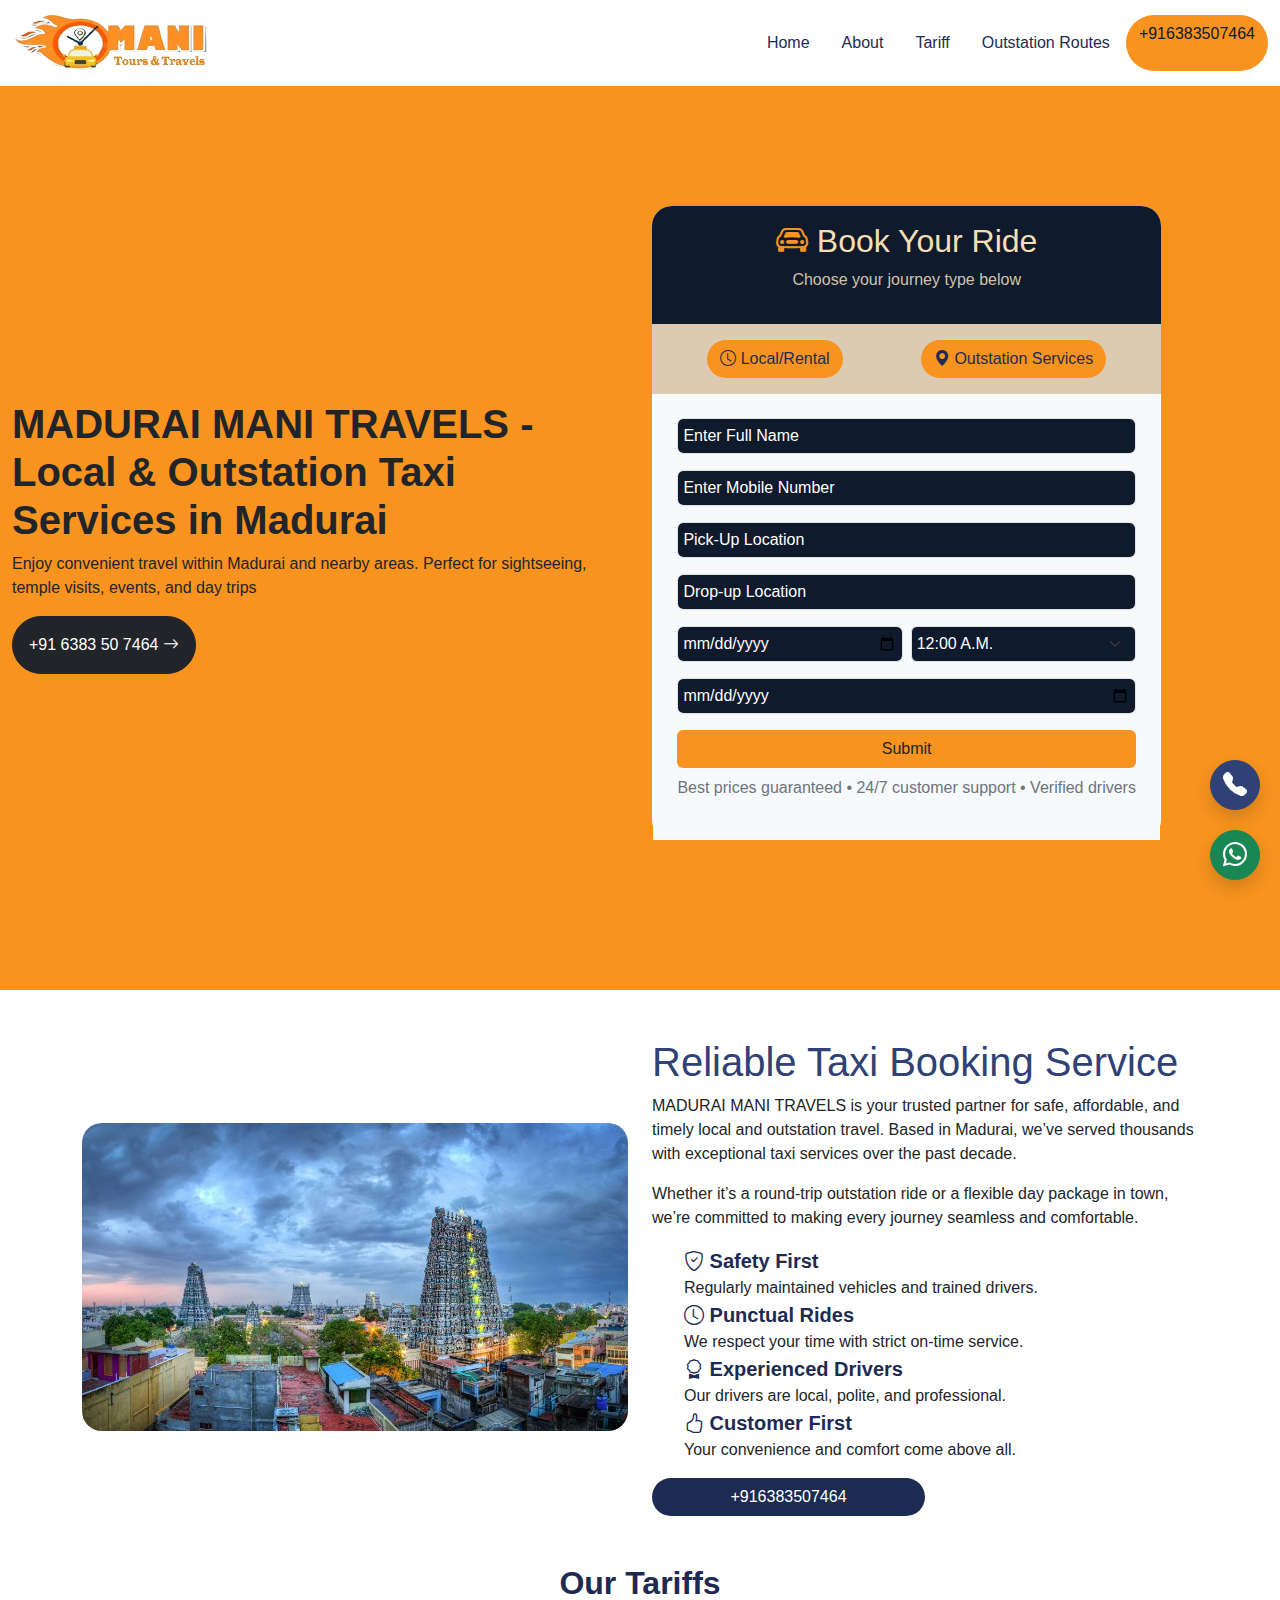
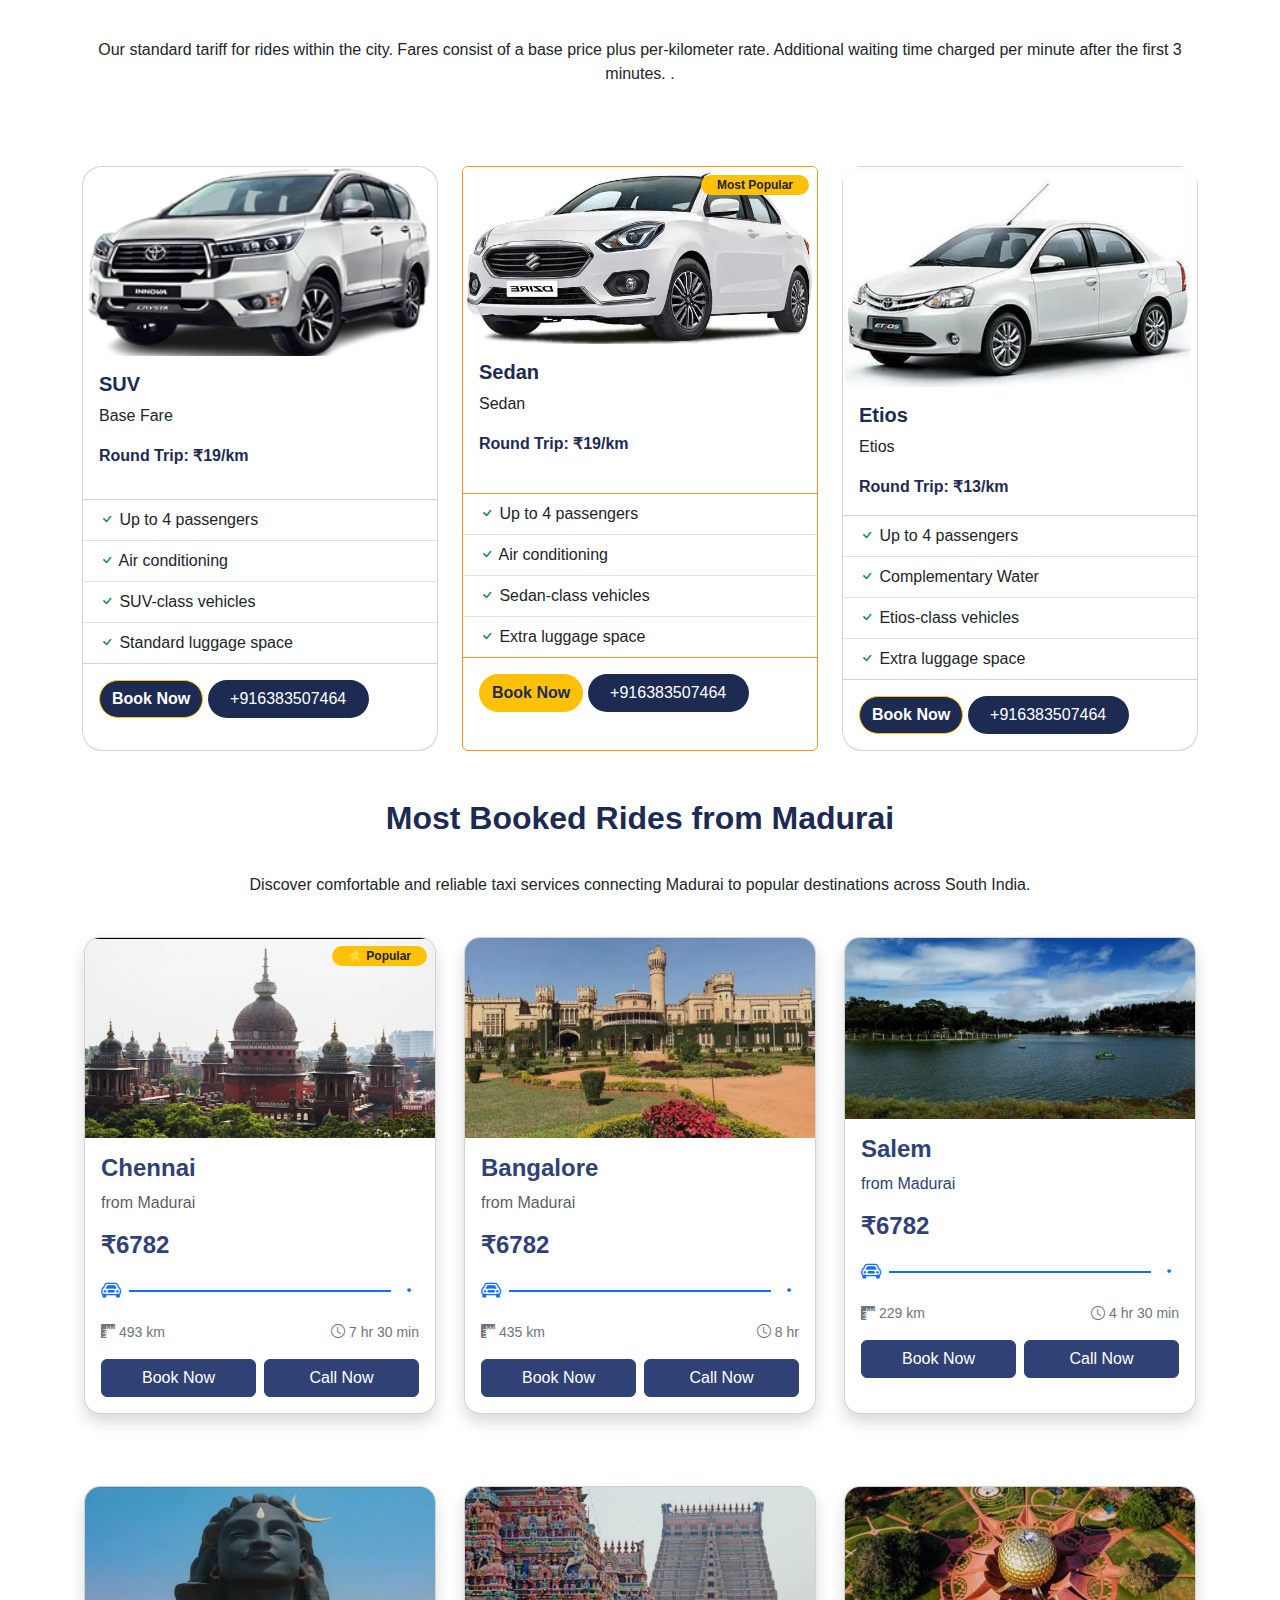
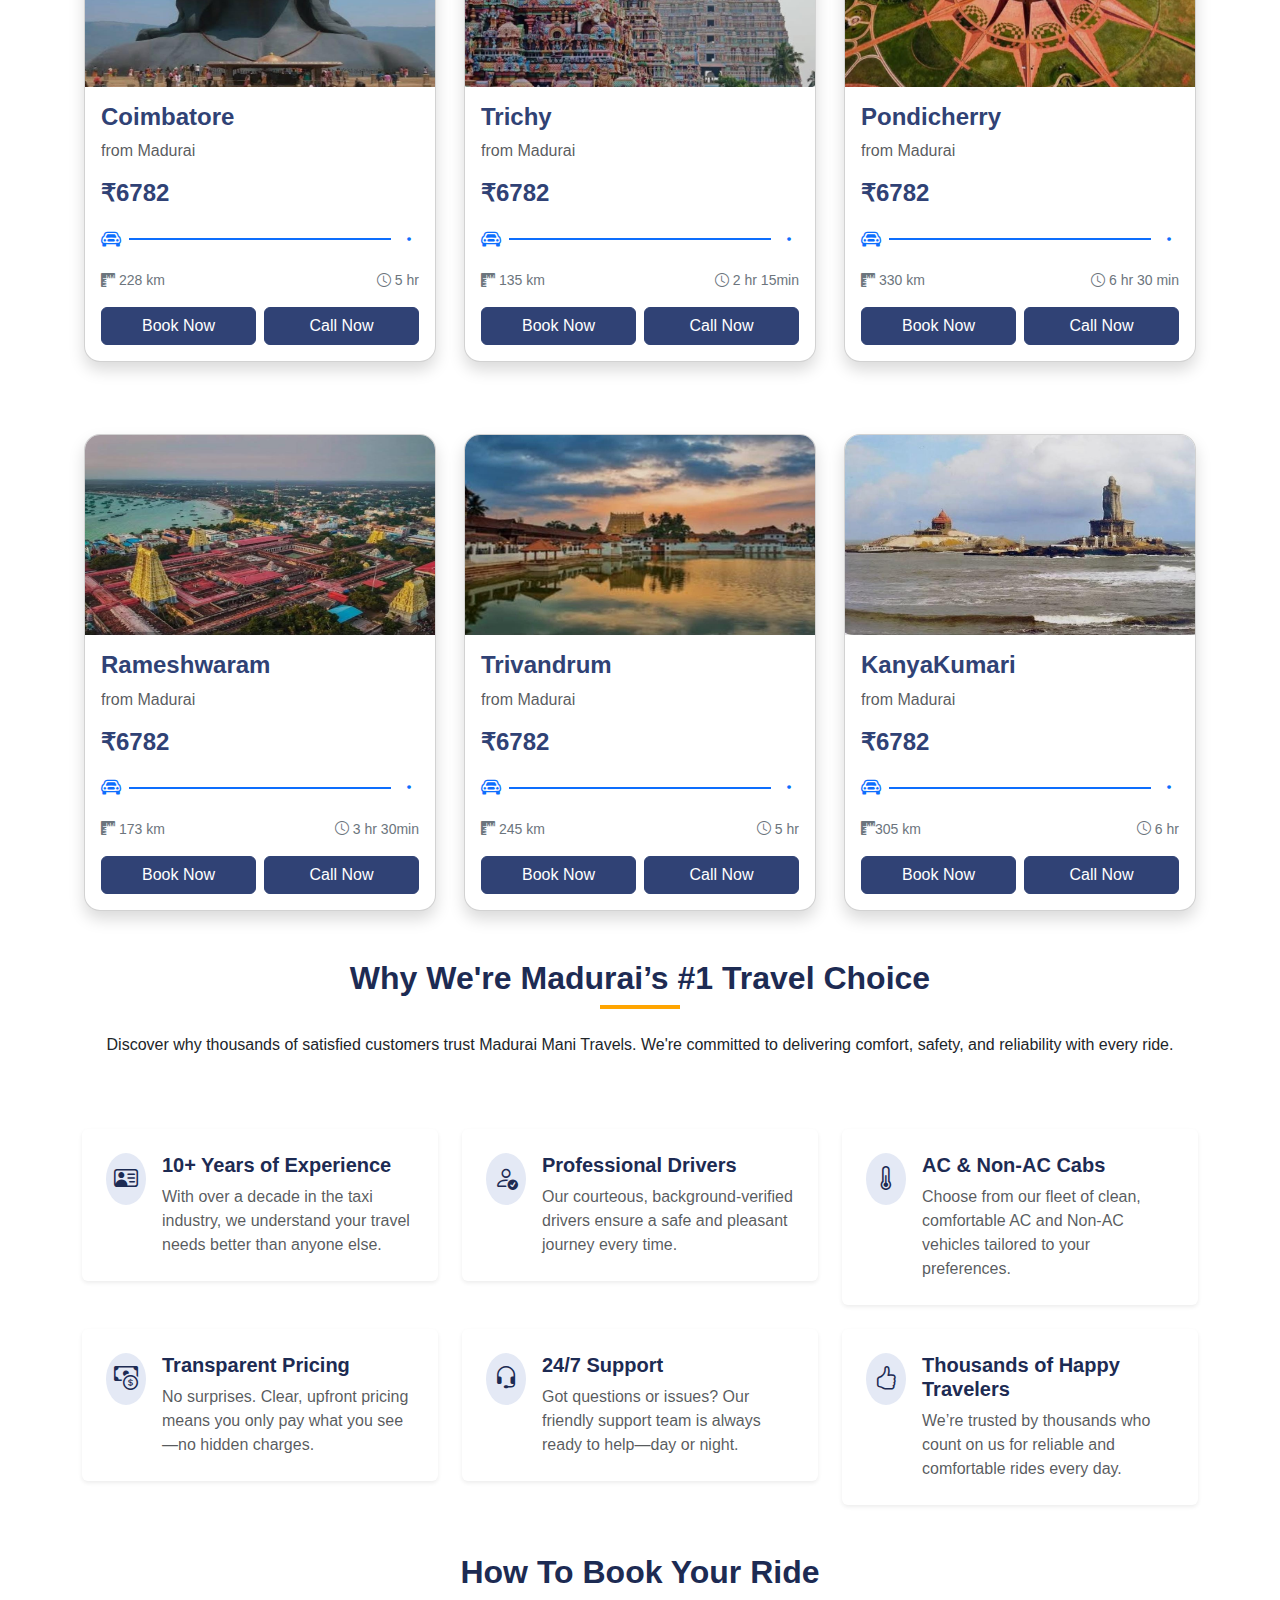
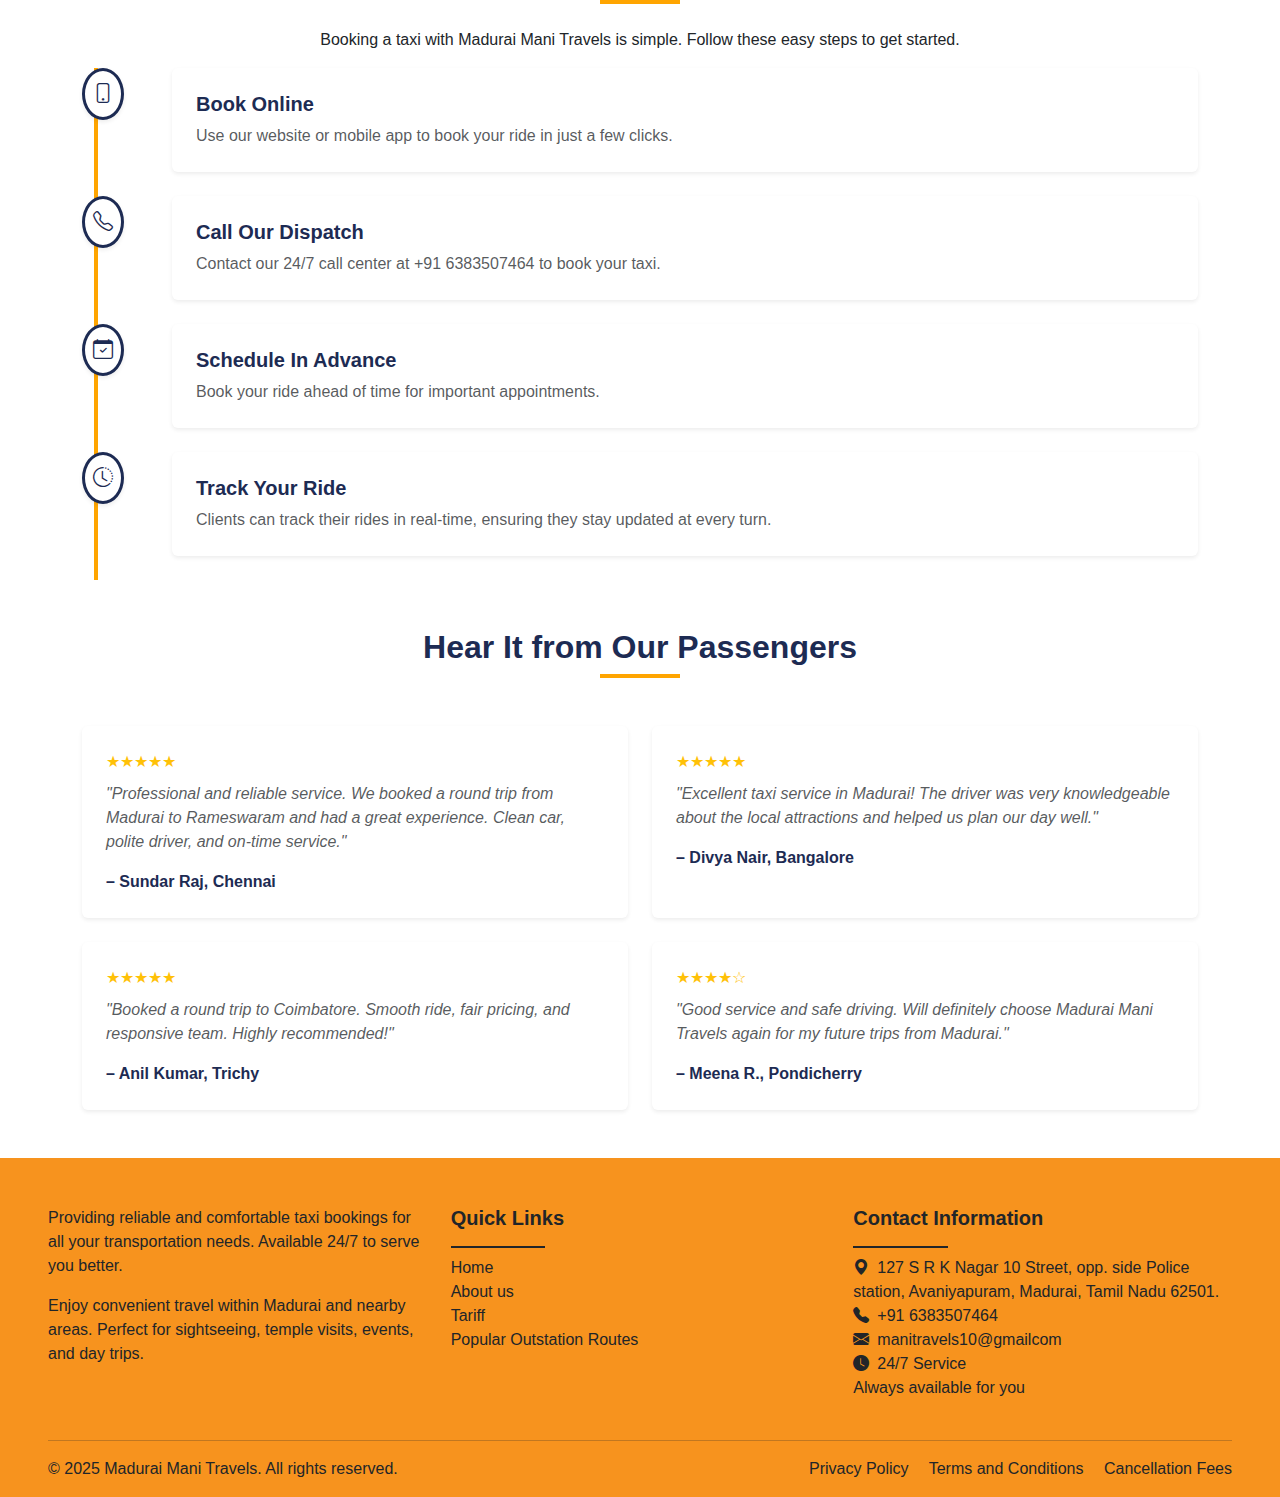
<file: index.html>
<!DOCTYPE html>
<html lang="en">

<head>
  <meta charset="UTF-8">
  <meta name="viewport" content="width=device-width, initial-scale=1.0">
  <title>Madurai Mani Travels</title>
  <link rel="stylesheet" href="css/style.css">
  <link rel="stylesheet" href="https://cdnjs.cloudflare.com/ajax/libs/font-awesome/4.7.0/css/font-awesome.min.css">
  <link rel="preconnect" href="https://fonts.googleapis.com">
  <link rel="stylesheet" href="https://cdn.jsdelivr.net/npm/bootstrap-icons@1.11.3/font/bootstrap-icons.min.css">
  <link rel="preconnect" href="https://fonts.gstatic.com" crossorigin>
<head>
  <link href="https://fonts.googleapis.com/css2?family=Poppins:wght@400;500;600;700&display=swap" rel="stylesheet">
</head>
  <link href="https://cdn.jsdelivr.net/npm/bootstrap@5.0.2/dist/css/bootstrap.min.css" rel="stylesheet">
</head>

<body>
  <script src="https://cdnjs.cloudflare.com/ajax/libs/jquery/3.7.1/jquery.min.js"></script>
  <script src="https://cdn.jsdelivr.net/npm/bootstrap@5.0.2/dist/js/bootstrap.bundle.min.js"></script>
<script>
  document.addEventListener("DOMContentLoaded", function () {
    const outstationBtn = document.getElementById("outstationBtn");
    const localBtn = document.getElementById("localBtn");
    const localForm = document.getElementById("localForm");
    const outstationForm = document.getElementById("outstationForm");

    outstationBtn.addEventListener("click", () => {
      localForm.classList.add("d-none");
      outstationForm.classList.remove("d-none");
    });

    localBtn.addEventListener("click", () => {
      outstationForm.classList.add("d-none");
      localForm.classList.remove("d-none");
    });

    const pickupTime = document.getElementById("pickupTime");
        const dropTime = document.getElementById("dropTime");

    const times = [];
    for (let h = 0; h < 24; h++) {
      for (let m = 0; m < 60; m += 15) {
        const hour = h % 12 === 0 ? 12 : h % 12;
        const minute = m.toString().padStart(2, '0');
        const suffix = h < 12 ? 'AM' : 'PM';
        times.push(`${hour}:${minute} ${suffix}`);
      }
    }
    pickupTime.innerHTML = times.map(t => `<option>${t}</option>`).join('');
        dropTime.innerHTML = times.map(t => `<option>${t}</option>`).join('');

  });
</script>


  <!--NavBar-->
  <nav class="navbar navbar-expand-lg navbar-light bg-white fixed-top ">
    <div class="container-fluid">
      <a class="navbar-brand" href="#"><img src="img/logo.png" alt=""></a>
      <button class="navbar-toggler" type="button" data-bs-toggle="collapse" data-bs-target="#navbarNavAltMarkup"
        aria-controls="navbarNavAltMarkup" aria-expanded="false" aria-label="Toggle navigation">
        <span class="navbar-toggler-icon"></span>
      </button>
      <div class="collapse navbar-collapse" id="navbarNavAltMarkup">
        <div class="navbar-nav  ms-auto">
          <a class="nav-link active p-3 " aria-current="page" href="#" style=" color: 	#1d2b53;">Home</a>
          <a class="nav-link p-3 " href="#about" style=" color: 	#1d2b53;">About</a>
          <a class="nav-link p-3 " href="#tariff" style=" color: 	#1d2b53;">Tariff</a>
          <a class="nav-link p-3 " href="#popular" style=" color: 	#1d2b53;">Outstation Routes</a>
 <a href="tel:+916383507464" class="btn " style="border-radius: 30px; background-color:#f7931e; color:#0F1A2C;height: auto ;width: fit-content;">+916383507464</a>

      </div>
    </div>
  </nav>
  <!--Section-->
<section class="pt-2 her" >
  <div class="container-fluid pt-2">
    <div class="row pt-2">
      <div class="col-md-4 col-12 col-lg-6 d-flex align-items-center justify-content-center pt-5">

          <div class="cont1 pt-lg-1 mt-2" >
    <h1 class="fw-bold">MADURAI MANI TRAVELS - Local & Outstation Taxi Services in Madurai</h1>
    <p>Enjoy convenient travel within Madurai and nearby areas. Perfect for sightseeing, temple visits, events, and day trips</p>
    <button class="btn btn-dark p-3" style="border-radius: 30px;">+91  6383 50 7464 <i class="bi bi-arrow-right"></i></button>
  </div>
      </div>
      <div class="col-md-12 col-sm-12 col-lg-5">
  <div class="cont2 d-flex flex-column align-items-center mt-5 mb-3">
    <div class="head d-flex flex-column align-items-center p-3 text-white w-100" style="background-color: #0F1A2C;">
      <h2 style="color: wheat;"><i class="bi bi-car-front" style="color: #f7931e;"></i> Book Your Ride</h2>
      <p style="color: rgb(208, 195, 169);">Choose your journey type below</p>
    </div>

    <div class="but d-flex justify-content-around p-3 w-100" style="background-color: rgb(221, 202, 179);">
      <button class="btn " id="localBtn" style="border-radius: 30px;color: #1d2b53;background-color:#f7931e;"><i class="bi bi-clock"></i> Local/Rental</button>
            <button class="btn " id="outstationBtn" style="border-radius: 30px;color: #1d2b53;background-color: #f7931e;">    <i class="bi bi-geo-alt-fill"></i> Outstation Services</button>

    </div>



    <!-- LOCAL FORM -->
 <div class="local-form" id="localForm">
 
 <form action="" method="post">
      <div class="form-body bg-light   text-white p-4">
        <input type="text" placeholder="Enter Full Name" class="form-control mb-3" name="name" required>
        <input type="text" placeholder="Enter Mobile Number" class="form-control mb-3" name="mno" required>
        <input type="text" placeholder="Pick-Up Location" class="form-control mb-3" name="pickup" required>
        <input type="text" placeholder="Drop-up Location" class="form-control mb-3" name="droploc" required>

        <div class="d-flex justify-content-between mb-3">
          <input type="date" class="form-control me-2" name="pickdate" required>
<select name="droptime" id="time-select" class="form-select" required>
  <!-- 12 AM to 11:45 PM in 15-minute intervals -->
  <!-- Loop in 15-minute increments -->
  <option value="12:00 AM">12:00 A.M.</option>
  <option value="12:15 AM">12:15 A.M.</option>
  <option value="12:30 AM">12:30 A.M.</option>
  <option value="12:45 AM">12:45 A.M.</option>
  <option value="1:00 AM">1:00 A.M.</option>
  <option value="1:15 AM">1:15 A.M.</option>
  <option value="1:30 AM">1:30 A.M.</option>
  <option value="1:45 AM">1:45 A.M.</option>
  <option value="2:00 AM">2:00 A.M.</option>
  <option value="2:15 AM">2:15 A.M.</option>
  <option value="2:30 AM">2:30 A.M.</option>
  <option value="2:45 AM">2:45 A.M.</option>
  <option value="3:00 AM">3:00 A.M.</option>
  <option value="3:15 AM">3:15 A.M.</option>
  <option value="3:30 AM">3:30 A.M.</option>
  <option value="3:45 AM">3:45 A.M.</option>
  <option value="4:00 AM">4:00 A.M.</option>
  <option value="4:15 AM">4:15 A.M.</option>
  <option value="4:30 AM">4:30 A.M.</option>
  <option value="4:45 AM">4:45 A.M.</option>
  <option value="5:00 AM">5:00 A.M.</option>
  <option value="5:15 AM">5:15 A.M.</option>
  <option value="5:30 AM">5:30 A.M.</option>
  <option value="5:45 AM">5:45 A.M.</option>
  <option value="6:00 AM">6:00 A.M.</option>
  <option value="6:15 AM">6:15 A.M.</option>
  <option value="6:30 AM">6:30 A.M.</option>
  <option value="6:45 AM">6:45 A.M.</option>
  <option value="7:00 AM">7:00 A.M.</option>
  <option value="7:15 AM">7:15 A.M.</option>
  <option value="7:30 AM">7:30 A.M.</option>
  <option value="7:45 AM">7:45 A.M.</option>
  <option value="8:00 AM">8:00 A.M.</option>
  <option value="8:15 AM">8:15 A.M.</option>
  <option value="8:30 AM">8:30 A.M.</option>
  <option value="8:45 AM">8:45 A.M.</option>
  <option value="9:00 AM">9:00 A.M.</option>
  <option value="9:15 AM">9:15 A.M.</option>
  <option value="9:30 AM">9:30 A.M.</option>
  <option value="9:45 AM">9:45 A.M.</option>
  <option value="10:00 AM">10:00 A.M.</option>
  <option value="10:15 AM">10:15 A.M.</option>
  <option value="10:30 AM">10:30 A.M.</option>
  <option value="10:45 AM">10:45 A.M.</option>
  <option value="11:00 AM">11:00 A.M.</option>
  <option value="11:15 AM">11:15 A.M.</option>
  <option value="11:30 AM">11:30 A.M.</option>
  <option value="11:45 AM">11:45 A.M.</option>
  <option value="12:00 PM">12:00 P.M.</option>
  <option value="12:15 PM">12:15 P.M.</option>
  <option value="12:30 PM">12:30 P.M.</option>
  <option value="12:45 PM">12:45 P.M.</option>
  <option value="1:00 PM">1:00 P.M.</option>
  <option value="1:15 PM">1:15 P.M.</option>
  <option value="1:30 PM">1:30 P.M.</option>
  <option value="1:45 PM">1:45 P.M.</option>
  <option value="2:00 PM">2:00 P.M.</option>
  <option value="2:15 PM">2:15 P.M.</option>
  <option value="2:30 PM">2:30 P.M.</option>
  <option value="2:45 PM">2:45 P.M.</option>
  <option value="3:00 PM">3:00 P.M.</option>
  <option value="3:15 PM">3:15 P.M.</option>
  <option value="3:30 PM">3:30 P.M.</option>
  <option value="3:45 PM">3:45 P.M.</option>
  <option value="4:00 PM">4:00 P.M.</option>
  <option value="4:15 PM">4:15 P.M.</option>
  <option value="4:30 PM">4:30 P.M.</option>
  <option value="4:45 PM">4:45 P.M.</option>
  <option value="5:00 PM">5:00 P.M.</option>
  <option value="5:15 PM">5:15 P.M.</option>
  <option value="5:30 PM">5:30 P.M.</option>
  <option value="5:45 PM">5:45 P.M.</option>
  <option value="6:00 PM">6:00 P.M.</option>
  <option value="6:15 PM">6:15 P.M.</option>
  <option value="6:30 PM">6:30 P.M.</option>
  <option value="6:45 PM">6:45 P.M.</option>
  <option value="7:00 PM">7:00 P.M.</option>
  <option value="7:15 PM">7:15 P.M.</option>
  <option value="7:30 PM">7:30 P.M.</option>
  <option value="7:45 PM">7:45 P.M.</option>
  <option value="8:00 PM">8:00 P.M.</option>
  <option value="8:15 PM">8:15 P.M.</option>
  <option value="8:30 PM">8:30 P.M.</option>
  <option value="8:45 PM">8:45 P.M.</option>
  <option value="9:00 PM">9:00 P.M.</option>
  <option value="9:15 PM">9:15 P.M.</option>
  <option value="9:30 PM">9:30 P.M.</option>
  <option value="9:45 PM">9:45 P.M.</option>
  <option value="10:00 PM">10:00 P.M.</option>
  <option value="10:15 PM">10:15 P.M.</option>
  <option value="10:30 PM">10:30 P.M.</option>
  <option value="10:45 PM">10:45 P.M.</option>
  <option value="11:00 PM">11:00 P.M.</option>
  <option value="11:15 PM">11:15 P.M.</option>
  <option value="11:30 PM">11:30 P.M.</option>
  <option value="11:45 PM">11:45 P.M.</option>
</select>
        </div>

        <input type="date" class="form-control mb-3" placeholder="Return Date" name="returndate" required>
        <button class="btn  w-100" name="btnAdd" style="background-color: #f7931e;">Submit</button>
</form>
        <p class="mt-2 text-center text-secondary">Best prices guaranteed • 24/7 customer support • Verified drivers</p>
      </div>

</div>



	
  </div>

      </div>
    </div>
  </div>



</section>


<!--section1-->
<div class="container mt-5" >
  <div class="row align-items-center" id="about">
    
    <!-- Image Column -->
    <div class="col-12 col-md-6 mb-4 mb-md-0 text-center">
      
          
      <img src="img/image.png" alt="img" class="img-fluid" style="max-width: 100%; border-radius: 20px;" >

    </div>
    
    <!-- Text Content Column -->
    <div class="col-12 col-md-6 ">
      <h1 style="color: #304275;">Reliable Taxi Booking Service</h1>
      <p>
       MADURAI MANI TRAVELS is your trusted partner for safe, affordable, and timely local and outstation travel. Based in
        Madurai, we’ve served thousands with exceptional taxi services over the past decade.
      </p>
      <p>
        Whether it’s a round-trip outstation ride or a flexible day package in town, we’re committed to making every
        journey seamless and comfortable.
      </p>


      <ul>
        <li><b style="color: #1d2b53; font-size: 20px;"><i class="bi bi-shield-check"></i> Safety First</b><br>Regularly maintained vehicles and trained drivers.</li>
        <li><b style="color: #1d2b53; font-size: 20px;"><i class="bi bi-clock"></i> Punctual Rides</b><br> We respect your time with strict on-time service.</li>
        <li><b style="color: #1d2b53; font-size: 20px;"><i class="bi bi-award"></i> Experienced Drivers</b><br>Our drivers are local, polite, and professional.</li>
        <li><b style="color: #1d2b53; font-size: 20px;"><i class="bi bi-hand-thumbs-up"></i> Customer First</b><br>Your convenience and comfort come above all.</li>
      </ul>
            <a href="tel:+916383507464" class="btn w-50" style="border-radius: 30px; background-color: #1d2b53; color: white;">+916383507464</a>
    </div>

  </div>
</div>



  <!--section 2-->
<div class="container mt-5" id="tariff">
  <div class="row">
              <h2 class="fw-bold text-center" style="color:#1d2b53;">Our Tariffs</h2>
    <div class="mb-4" style="width: 80px; height: 4px; background-color: e56a22; margin: auto;"></div>
        <p style="text-align: center;">       Our standard tariff for rides within the city. Fares consist of a base price plus
      per-kilometer rate. Additional waiting time charged per minute after the first 3 minutes.
.</p>
    </p>

    <!-- SUV -->
    <div class="col-12 col-md-6 col-lg-4 d-flex justify-content-center mt-5">
      <div class="card" style="width: 25rem; border-radius: 20px;">
        <img src="img/Car1.png" class="card-img-top" alt="...">
        <div class="card-body">
          <h5 class="card-title fw-bold" style="color: #1d2b53;">SUV</h5>
          <p class="card-text">Base Fare</p>
          <p class="card-text fw-bold" style="color: #1d2b53;">Round Trip: ₹19/km</p>
        </div>
        <ul class="list-group list-group-flush">
          <li class="list-group-item"><i class="bi bi-check text-success"></i> Up to 4 passengers</li>
          <li class="list-group-item"><i class="bi bi-check text-success"></i> Air conditioning</li>
          <li class="list-group-item"><i class="bi bi-check text-success"></i> SUV-class vehicles</li>
          <li class="list-group-item"><i class="bi bi-check text-success"></i> Standard luggage space</li>
        </ul>
        <div class="card-body">
<button type="button" class="btn btn-warning fw-bold" style="border-radius: 30px; color: white;background-color: #1d2b53;">Book Now</button>
            <a href="tel:+916383507464" class="btn w-50" style="border-radius: 30px; background-color: #1d2b53; color: white;">+916383507464</a>

        </div>
      </div>
    </div>

    <!-- Sedan -->
    <div class="col-12 col-md-6 col-lg-4 d-flex justify-content-center mt-5">
      <div class="card" style="width: 25rem; border: #f7931e 1px solid; ">
        <img src="img/car2.png" class="card-img-top" alt="..." >
         <span class="badge bg-warning text-dark position-absolute top-0 end-0 m-2 px-3 py-1 rounded-pill fw-semibold">
            Most Popular
          </span>
        <div class="card-body">
          <h5 class="card-title fw-bold" style="color: #1d2b53;">Sedan</h5>
          <p class="card-text">Sedan</p>
          <p class="card-text fw-bold" style="color: #1d2b53;">Round Trip: ₹19/km</p>
        </div>
        <ul class="list-group list-group-flush">
          <li class="list-group-item"><i class="bi bi-check text-success"></i> Up to 4 passengers</li>
          <li class="list-group-item"><i class="bi bi-check text-success"></i> Air conditioning</li>
          <li class="list-group-item"><i class="bi bi-check text-success"></i> Sedan-class vehicles</li>
          <li class="list-group-item"><i class="bi bi-check text-success"></i> Extra luggage space</li>
        </ul>
        <div class="card-body">
          <button type="button" class="btn btn-warning fw-bold" style="border-radius: 30px; color: #1d2b53;">Book Now</button>
            <a href="tel:+916383507464" class="btn w-50" style="border-radius: 30px; background-color: #1d2b53; color: white;">+916383507464</a>
        </div>
      </div>
    </div>

    <!-- Etios -->
    <div class="col-12 col-md-6 col-lg-4 d-flex justify-content-center mt-5">
      <div class="card" style="width: 25rem; border-radius: 20px;">
        <img src="img/car3.png" class="card-img-top" alt="...">
        <div class="card-body">
          <h5 class="card-title fw-bold" style="color: #1d2b53;">Etios</h5>
          <p class="card-text">Etios</p>
          <p class="card-text fw-bold" style="color: #1d2b53;">Round Trip: ₹13/km</p>
        </div>
        <ul class="list-group list-group-flush">
          <li class="list-group-item"><i class="bi bi-check text-success"></i> Up to 4 passengers</li>
          <li class="list-group-item"><i class="bi bi-check text-success"></i> Complementary Water</li>
          <li class="list-group-item"><i class="bi bi-check text-success"></i> Etios-class vehicles</li>
          <li class="list-group-item"><i class="bi bi-check text-success"></i> Extra luggage space</li>
        </ul>
        <div class="card-body">
<button type="button" class="btn btn-warning fw-bold" style="border-radius: 30px; color: white;background-color: #1d2b53;">Book Now</button>
            <a href="tel:+916383507464" class="btn w-50" style="border-radius: 30px; background-color: #1d2b53; color: white;">+916383507464</a>
        </div>
      </div>
    </div>

  </div>
</div>



  <!--Section 3-->
  <div class="container mt-5" id="popular">
  <div class="row mt-5">
    <div class="col-12">
              <h2 class="fw-bold text-center" style="color:#1d2b53;">Most Booked Rides from Madurai</h2>
    <div class="mb-4" style="width: 80px; height: 4px; background-color: e56a22; margin: auto;"></div>
        <p style="text-align: center;">  Discover comfortable and reliable taxi services connecting Madurai to popular destinations
        across South India.</p>

    </div>

    <!-- CARD 1: Chennai -->
    <div class="col-12 col-sm-6 col-lg-4 d-flex justify-content-center mt-4">
      <div class="card shadow rounded-4 overflow-hidden" style="max-width: 22rem; width: 100%;">
        <div class="position-relative">
          <img src="img/chen.jpg" class="card-img-top " alt="Chennai" height="200px">
          <span class="badge bg-warning text-dark position-absolute top-0 end-0 m-2 px-3 py-1 rounded-pill fw-semibold">
            ⭐ Popular
          </span>
        </div>
        <div class="card-body">
          <h4 class="card-title fw-bold" style="  color: #304275 !important;
">Chennai</h4>
          <p class="text-muted mb-3" >from Madurai</p>
          <h4 class="fw-bold text-primary" style="  color: #304275 !important;
">₹6782</h4>
          <div class="my-3">
            <div class="d-flex justify-content-between align-items-center">
              <i class="bi bi-car-front text-primary fs-5"></i>
              <span class="flex-grow-1 mx-2 border-top border-2 border-primary"></span>
              <i class="bi bi-dot fs-5 text-primary"></i>
            </div>
          </div>
          <div class="d-flex justify-content-between text-secondary small mb-3">
            <div><i class="bi bi-rulers"></i> 493 km</div>
            <div><i class="bi bi-clock"></i> 7 hr 30 min</div>
          </div>
          <div class="d-flex gap-2">
            <a href="#" class="btn btn-primary w-50">Book Now</a>
            <a href="tel:+916383507464" class="btn btn-primary w-50">Call Now</a>
          </div>
        </div>
      </div>
    </div>

    <!-- CARD 2: Bangalore -->
    <div class="col-12 col-sm-6 col-lg-4 d-flex justify-content-center mt-4">
      <div class="card shadow rounded-4 overflow-hidden" style="max-width: 22rem; width: 100%;">
        <div class="position-relative">
          <img src="img/WhatsApp Image 2025-06-26 at 22.34.50_301dff9f.jpg" class="card-img-top " alt="Bangalore" height="200px">
        </div>
        <div class="card-body">
          <h4 class="card-title fw-bold" style="  color: #304275 !important;
">Bangalore</h4>
          <p class="text-muted mb-3">from Madurai</p>
          <h4 class="fw-bold text-primary" style="  color: #304275 !important;
">₹6782</h4>
          <div class="my-3">
            <div class="d-flex justify-content-between align-items-center">
              <i class="bi bi-car-front text-primary fs-5"></i>
              <span class="flex-grow-1 mx-2 border-top border-2 border-primary"></span>
              <i class="bi bi-dot fs-5 text-primary"></i>
            </div>
          </div>
          <div class="d-flex justify-content-between text-secondary small mb-3">
            <div><i class="bi bi-rulers"></i> 435 km</div>
            <div><i class="bi bi-clock"></i> 8 hr</div>
          </div>
          <div class="d-flex gap-2">
            <a href="#" class="btn btn-primary w-50">Book Now</a>
            <a href="tel:+916383507464" class="btn btn-primary w-50">Call Now</a>
          </div>
        </div>
      </div>
    </div>

    <!-- CARD 3: Salem -->
    <div class="col-12 col-sm-6 col-lg-4 d-flex justify-content-center mt-4">
      <div class="card shadow rounded-4 overflow-hidden" style="max-width: 22rem; width: 100%;">
        <div class="position-relative">
          <img src="img/saelam.jpg" class="card-img-top" alt="Salem">
        </div>
        <div class="card-body">
          <h4 class="card-title fw-bold" style="  color: #304275 !important;
">Salem</h4>
          <p class="text-muted mb-3" style="  color: #304275 !important;
">from Madurai</p>
          <h4 class="fw-bold text-primary" style="  color: #304275 !important;
">₹6782</h4>
          <div class="my-3">
            <div class="d-flex justify-content-between align-items-center">
              <i class="bi bi-car-front text-primary fs-5"></i>
              <span class="flex-grow-1 mx-2 border-top border-2 border-primary"></span>
              <i class="bi bi-dot fs-5 text-primary"></i>
            </div>
          </div>
          <div class="d-flex justify-content-between text-secondary small mb-3">
            <div><i class="bi bi-rulers"></i> 229 km</div>
            <div><i class="bi bi-clock"></i> 4 hr 30 min</div>
          </div>
          <div class="d-flex gap-2">
            <a href="#" class="btn btn-primary w-50">Book Now</a>
            <a href="tel:+916383507464" class="btn btn-primary w-50">Call Now</a>
          </div>
        </div>
      </div>
    </div>




  </div>





<div class="row mt-5">

  <!-- Coimbatore -->
  <div class="col-12 col-sm-6 col-lg-4 d-flex justify-content-center mt-4">
    <div class="card shadow rounded-4 overflow-hidden" style="max-width: 22rem; width: 100%;">
      <div class="position-relative">
        <img src="img/coim.jpg" class="card-img-top" alt="Coimbatore" height="200px">
      </div>
      <div class="card-body">
        <h4 class="card-title fw-bold" style="  color: #304275 !important;
">Coimbatore</h4>
        <p class="text-muted mb-3">from Madurai</p>
        <h4 class="fw-bold text-primary" style="  color: #304275 !important;
">₹6782</h4>
        <div class="my-3">
          <div class="d-flex justify-content-between align-items-center">
            <i class="bi bi-car-front text-primary fs-5"></i>
            <span class="flex-grow-1 mx-2 border-top border-2 border-primary"></span>
            <i class="bi bi-dot fs-5 text-primary"></i>
          </div>
        </div>
        <div class="d-flex justify-content-between text-secondary small mb-3">
          <div><i class="bi bi-rulers"></i> 228 km</div>
          <div><i class="bi bi-clock"></i> 5 hr</div>
        </div>
        <div class="d-flex gap-2">
          <a href="#" class="btn btn-primary w-50">Book Now</a>
          <a href="tel:+916383507464" class="btn btn-primary w-50">Call Now</a>
        </div>
      </div>
    </div>
  </div>

  <!-- Trichy -->
  <div class="col-12 col-sm-6 col-lg-4 d-flex justify-content-center mt-4">
    <div class="card shadow rounded-4 overflow-hidden" style="max-width: 22rem; width: 100%;">
      <div class="position-relative">
        <img src="img/Trichy.jpg" class="card-img-top" alt="Trichy" height="200px">
      </div>
      <div class="card-body">
        <h4 class="card-title fw-bold" style="  color: #304275 !important;
">Trichy</h4>
        <p class="text-muted mb-3">from Madurai</p>
        <h4 class="fw-bold text-primary" style="  color: #304275 !important;
">₹6782</h4>
        <div class="my-3">
          <div class="d-flex justify-content-between align-items-center">
            <i class="bi bi-car-front text-primary fs-5"></i>
            <span class="flex-grow-1 mx-2 border-top border-2 border-primary"></span>
            <i class="bi bi-dot fs-5 text-primary"></i>
          </div>
        </div>
        <div class="d-flex justify-content-between text-secondary small mb-3">
          <div><i class="bi bi-rulers"></i> 135 km</div>
          <div><i class="bi bi-clock"></i> 2 hr 15min</div>
        </div>
        <div class="d-flex gap-2">
          <a href="#" class="btn btn-primary w-50">Book Now</a>
          <a href="tel:+916383507464" class="btn btn-primary w-50">Call Now</a>
        </div>
      </div>
    </div>
  </div>

  <!-- Pondicherry -->
  <div class="col-12 col-sm-6 col-lg-4 d-flex justify-content-center mt-4">
    <div class="card shadow rounded-4 overflow-hidden" style="max-width: 22rem; width: 100%;">
      <div class="position-relative">
        <img src="img/Pondi.jpg" class="card-img-top" alt="Pondicherry" height="200px">
      </div>
      <div class="card-body">
        <h4 class="card-title fw-bold" style="  color: #304275 !important;
">Pondicherry</h4>
        <p class="text-muted mb-3">from Madurai</p>
        <h4 class="fw-bold text-primary" style="  color: #304275 !important;
">₹6782</h4>
        <div class="my-3">
          <div class="d-flex justify-content-between align-items-center">
            <i class="bi bi-car-front text-primary fs-5"></i>
            <span class="flex-grow-1 mx-2 border-top border-2 border-primary"></span>
            <i class="bi bi-dot fs-5 text-primary"></i>
          </div>
        </div>
        <div class="d-flex justify-content-between text-secondary small mb-3">
          <div><i class="bi bi-rulers"></i> 330 km</div>
          <div><i class="bi bi-clock"></i> 6 hr 30 min</div>
        </div>
        <div class="d-flex gap-2">
          <a href="#" class="btn btn-primary w-50">Book Now</a>
          <a href="+916383507464" class="btn btn-primary w-50">Call Now</a>
        </div>
      </div>
    </div>
  </div>

</div>


  <div class="row mt-5">

  <!-- Rameshwaram -->
  <div class="col-12 col-sm-6 col-lg-4 d-flex justify-content-center mt-4">
    <div class="card shadow rounded-4 overflow-hidden" style="max-width: 22rem; width: 100%;">
      <div class="position-relative">
        <img src="img/Rame.jpg" class="card-img-top" alt="Rameshwaram" height="200px">
      </div>
      <div class="card-body">
        <h4 class="card-title fw-bold" style="  color: #304275 !important;
">Rameshwaram</h4>
        <p class="text-muted mb-3">from Madurai</p>
        <h4 class="fw-bold text-primary" style="  color: #304275 !important;
">₹6782</h4>
        <div class="my-3">
          <div class="d-flex justify-content-between align-items-center">
            <i class="bi bi-car-front text-primary fs-5"></i>
            <span class="flex-grow-1 mx-2 border-top border-2 border-primary"></span>
            <i class="bi bi-dot fs-5 text-primary"></i>
          </div>
        </div>
        <div class="d-flex justify-content-between text-secondary small mb-3">
          <div><i class="bi bi-rulers"></i> 173 km</div>
          <div><i class="bi bi-clock"></i> 3 hr 30min</div>
        </div>
        <div class="d-flex gap-2">
          <a href="#" class="btn btn-primary w-50">Book Now</a>
          <a href="+916383507464" class="btn btn-primary w-50">Call Now</a>
        </div>
      </div>
    </div>
  </div>

  <!-- Trivandrum -->
  <div class="col-12 col-sm-6 col-lg-4 d-flex justify-content-center mt-4">
    <div class="card shadow rounded-4 overflow-hidden" style="max-width: 22rem; width: 100%;">
      <div class="position-relative">
        <img src="img/trirvan.jpg" class="card-img-top" alt="Trivandrum" height="200px">
      </div>
      <div class="card-body">
        <h4 class="card-title fw-bold" style="  color: #304275 !important;
">Trivandrum</h4>
        <p class="text-muted mb-3">from Madurai</p>
        <h4 class="fw-bold " style="  color: #304275 !important;
">₹6782</h4>
        <div class="my-3">
          <div class="d-flex justify-content-between align-items-center">
            <i class="bi bi-car-front text-primary fs-5"></i>
            <span class="flex-grow-1 mx-2 border-top border-2 border-primary"></span>
            <i class="bi bi-dot fs-5 text-primary"></i>
          </div>
        </div>
        <div class="d-flex justify-content-between text-secondary small mb-3">
          <div><i class="bi bi-rulers"></i> 245 km</div>
          <div><i class="bi bi-clock"></i> 5 hr</div>
        </div>
        <div class="d-flex gap-2">
          <a href="#" class="btn btn-primary w-50">Book Now</a>
          <a href="tel:+916383507464" class="btn btn-primary w-50">Call Now</a>
        </div>
      </div>
    </div>
  </div>

  <!-- Kanyakumari -->
  <div class="col-12 col-sm-6 col-lg-4 d-flex justify-content-center mt-4">
    <div class="card shadow rounded-4 overflow-hidden" style="max-width: 22rem; width: 100%;">
      <div class="position-relative">
        <img src="img/Kany.jpg" class="card-img-top" alt="Kanyakumari" height="200px">
      </div>
      <div class="card-body">
        <h4 class="card-title fw-bold" style="  color: #304275 !important;
">KanyaKumari</h4>
        <p class="text-muted mb-3">from Madurai</p>
        <h4 class="fw-bold text-primary" style="  color: #304275 !important;
">₹6782</h4>
        <div class="my-3">
          <div class="d-flex justify-content-between align-items-center">
            <i class="bi bi-car-front text-primary fs-5"></i>
            <span class="flex-grow-1 mx-2 border-top border-2 border-primary"></span>
            <i class="bi bi-dot fs-5 text-primary"></i>
          </div>
        </div>
        <div class="d-flex justify-content-between text-secondary small mb-3">
          <div><i class="bi bi-rulers"></i>305 km</div>
          <div><i class="bi bi-clock"></i> 6 hr</div>
        </div>
        <div class="d-flex gap-2">
          <a href="#" class="btn btn-primary w-50">Book Now</a>
          <a href="tel:+916383507464" class="btn btn-primary w-50">Call Now</a>
        </div>
      </div>
    </div>
  </div>

</div>

  </div>

  <!--section 4-->


  <div class="container text-center mt-5">
        <h2 class="fw-bold text-center" style="color:#1d2b53;">Why We're Madurai’s #1 Travel Choice</h2>
    <div class="mb-4" style="width: 80px; height: 4px; background-color: orange; margin: auto;"></div>
        <p style="text-align: center;">Discover why thousands of satisfied customers trust Madurai Mani Travels. We're committed to delivering comfort, safety, and reliability with every ride.</p>

    <div class="row g-4 mt-5">
      <!-- Card 1 -->
      <div class="col-md-4">
        <div class="p-4 bg-white rounded shadow-sm text-start">
          <div class="d-flex align-items-start">
            <div class="rounded-circle p-2 me-3" style="background-color: #e4e9f5; color: #1d2b53;">
              <i class="bi bi-person-vcard fs-4"></i>
            </div>
            <div>
              <h5 class="fw-bold" style="color: #1d2b53;">10+ Years of Experience</h5>
              <p class="text-muted mb-0">With over a decade in the taxi industry, we understand your travel needs better than anyone else.</p>
            </div>
          </div>
        </div>
      </div>

      <!-- Card 2 -->
      <div class="col-md-4">
        <div class="p-4 bg-white rounded shadow-sm text-start">
          <div class="d-flex align-items-start">
            <div class="rounded-circle p-2 me-3" style="background-color: #e4e9f5; color: #1d2b53;">
              <i class="bi bi-person-check fs-4"></i>
            </div>
            <div>
              <h5 class="fw-bold" style="color: #1d2b53;">Professional Drivers</h5>
              <p class="text-muted mb-0">Our courteous, background-verified drivers ensure a safe and pleasant journey every time.</p>
            </div>
          </div>
        </div>
      </div>

      <!-- Card 3 -->
      <div class="col-md-4">
        <div class="p-4 bg-white rounded shadow-sm text-start">
          <div class="d-flex align-items-start">
            <div class="rounded-circle p-2 me-3" style="background-color: #e4e9f5; color: #1d2b53;">
              <i class="bi bi-thermometer-half fs-4"></i>
            </div>
            <div>
              <h5 class="fw-bold" style="color: #1d2b53;">AC & Non-AC Cabs</h5>
              <p class="text-muted mb-0">Choose from our fleet of clean, comfortable AC and Non-AC vehicles tailored to your preferences.</p>
            </div>
          </div>
        </div>
      </div>

      <!-- Card 4 -->
      <div class="col-md-4">
        <div class="p-4 bg-white rounded shadow-sm text-start">
          <div class="d-flex align-items-start">
            <div class="rounded-circle p-2 me-3" style="background-color: #e4e9f5; color: #1d2b53;">
              <i class="bi bi-cash-coin fs-4"></i>
            </div>
            <div>
              <h5 class="fw-bold" style="color: #1d2b53;">Transparent Pricing</h5>
              <p class="text-muted mb-0">No surprises. Clear, upfront pricing means you only pay what you see—no hidden charges.</p>
            </div>
          </div>
        </div>
      </div>

      <!-- Card 5 -->
      <div class="col-md-4">
        <div class="p-4 bg-white rounded shadow-sm text-start">
          <div class="d-flex align-items-start">
            <div class="rounded-circle p-2 me-3" style="background-color: #e4e9f5; color: #1d2b53;">
              <i class="bi bi-headset fs-4"></i>
            </div>
            <div>
              <h5 class="fw-bold" style="color: #1d2b53;">24/7 Support</h5>
              <p class="text-muted mb-0">Got questions or issues? Our friendly support team is always ready to help—day or night.</p>
            </div>
          </div>
        </div>
      </div>

      <!-- Card 6 -->
      <div class="col-md-4">
        <div class="p-4 bg-white rounded shadow-sm text-start">
          <div class="d-flex align-items-start">
            <div class="rounded-circle p-2 me-3" style="background-color: #e4e9f5; color: #1d2b53;">
              <i class="bi bi-hand-thumbs-up fs-4"></i>
            </div>
            <div>
              <h5 class="fw-bold" style="color: #1d2b53;">Thousands of Happy Travelers</h5>
              <p class="text-muted mb-0">We’re trusted by thousands who count on us for reliable and comfortable rides every day.</p>
            </div>
          </div>
        </div>
      </div>

    </div>
  </div>


<!--Section 5-->


  
  <div class="container mt-5">
    <h2 class="fw-bold text-center" style="color:#1d2b53;">How To Book Your Ride</h2>
    <div class="mb-4" style="width: 80px; height: 4px; background-color: orange; margin: auto;"></div>
        <p style="text-align: center;">Booking a taxi with Madurai Mani Travels is simple. Follow these easy steps to get started.</p>

    <div class="row">
      <div class="col-md-12 position-relative">
        <!-- Vertical line -->
        <div class="position-absolute top-0 bottom-0 start-0 ms-4" style="border-left: 4px solid orange;"></div>

        <!-- Timeline items -->
        <div class="d-flex mb-4 align-items-start">
          <div class="rounded-circle bg-white shadow-sm p-2" style="color: #1d2b53; border: 3px solid #1d2b53;background-color:1d2b53;z-index: 1;">
            <i class="bi bi-phone fs-5 " ></i>
          </div>
          <div class="ms-5 bg-white p-4 shadow-sm rounded" style="flex-grow: 1;">
            <h5 class="fw-bold" style="color: #1d2b53;">Book Online</h5>
            <p class="mb-0 text-muted">Use our website or mobile app to book your ride in just a few clicks.</p>
          </div>
        </div>

        <div class="d-flex mb-4 align-items-start">
          <div class="rounded-circle bg-white shadow-sm p-2" style="color: #1d2b53; border: 3px solid #1d2b53; z-index: 1">
            <i class="bi bi-telephone fs-5"></i>
          </div>
          <div class="ms-5 bg-white p-4 shadow-sm rounded" style="flex-grow: 1;">
            <h5 class="fw-bold" style="color: #1d2b53;">Call Our Dispatch</h5>
            <p class="mb-0 text-muted">Contact our 24/7 call center at +91 6383507464 to book your taxi.</p>
          </div>
        </div>

        <div class="d-flex mb-4 align-items-start">
          <div class="rounded-circle bg-white shadow-sm p-2" style="color: #1d2b53; border: 3px solid #1d2b53;z-index: 1">
            <i class="bi bi-calendar-check fs-5"></i>
          </div>
          <div class="ms-5 bg-white p-4 shadow-sm rounded" style="flex-grow: 1;">
            <h5 class="fw-bold" style="color: #1d2b53;">Schedule In Advance</h5>
            <p class="mb-0 text-muted">Book your ride ahead of time for important appointments.</p>
          </div>
        </div>

        <div class="d-flex mb-4 align-items-start">
          <div class="rounded-circle bg-white shadow-sm p-2" style="color: #1d2b53; border: 3px solid #1d2b53;z-index: 1">
            <i class="bi bi-clock-history fs-5"></i>
          </div>
          <div class="ms-5 bg-white p-4 shadow-sm rounded" style="flex-grow: 1;">
            <h5 class="fw-bold" style="color: #1d2b53;">Track Your Ride</h5>
            <p class="mb-0 text-muted">Clients can track their rides in real-time, ensuring they stay updated at every turn.</p>
          </div>
        </div>

      </div>
    </div>
  </div>
<!--Review -->

  <div class="container  mt-5">
    <h2 class="fw-bold text-center" style="color:#1d2b53;">Hear It from Our Passengers</h2>
    <div class="mb-4" style="width: 80px; height: 4px; background-color: orange; margin: auto;"></div>

    <div class="row g-4 mt-4">
      <!-- Review 1 -->
      <div class="col-md-6">
        <div class="p-4 bg-white rounded shadow-sm h-100 review-card transition">
          <div class="text-warning mb-2">★★★★★</div>
          <p class="fst-italic text-muted">"Professional and reliable service. We booked a round trip from Madurai to Rameswaram and had a great experience. Clean car, polite driver, and on-time service."</p>
          <p class="fw-bold mb-0" style="color:#1d2b53;">– Sundar Raj, Chennai</p>
        </div>
      </div>

      <!-- Review 2 -->
      <div class="col-md-6">
        <div class="p-4 bg-white rounded shadow-sm h-100 review-card transition">
          <div class="text-warning mb-2">★★★★★</div>
          <p class="fst-italic text-muted">"Excellent taxi service in Madurai! The driver was very knowledgeable about the local attractions and helped us plan our day well."</p>
          <p class="fw-bold mb-0" style="color:#1d2b53;">– Divya Nair, Bangalore</p>
        </div>
      </div>

      <!-- Review 3 -->
      <div class="col-md-6">
        <div class="p-4 bg-white rounded shadow-sm h-100 review-card transition">
          <div class="text-warning mb-2">★★★★★</div>
          <p class="fst-italic text-muted">"Booked a round trip to Coimbatore. Smooth ride, fair pricing, and responsive team. Highly recommended!"</p>
          <p class="fw-bold mb-0" style="color:#1d2b53;">– Anil Kumar, Trichy</p>
        </div>
      </div>

      <!-- Review 4 -->
      <div class="col-md-6">
        <div class="p-4 bg-white rounded shadow-sm h-100 review-card transition">
          <div class="text-warning mb-2">★★★★☆</div>
          <p class="fst-italic text-muted">"Good service and safe driving. Will definitely choose Madurai Mani Travels again for my future trips from Madurai."</p>
          <p class="fw-bold mb-0" style="color:#1d2b53;">– Meena R., Pondicherry</p>
        </div>
      </div>
    </div>
  </div>

<!--footer-->
<footer class=" text-dark pt-5 pb-3 position-relative mt-5" style="background-color: #f7931e;">
  <div class="container-fluid px-5">
    <div class="row g-4">
      <!-- Left Column -->
      <div class="col-md-4">
        <p>
          Providing reliable and comfortable taxi bookings for all your transportation needs. Available 24/7 to serve you better.
        </p>
        <p>
          Enjoy convenient travel within Madurai and nearby areas. Perfect for sightseeing, temple visits, events, and day trips.
        </p>
      </div>

      <!-- Center Column -->
      <div class="col-md-4">
        <h5 class="fw-bold">Quick Links</h5>
        <hr class="border-2 border-dark opacity-100 w-25 mb-2" style="border-color: orange;">
        <ul class="list-unstyled">
          <li><a href="#" class="text-dark text-decoration-none">Home</a></li>
          <li><a href="#" class="text-dark text-decoration-none">About us</a></li>
          <li><a href="#" class="text-dark text-decoration-none">Tariff</a></li>
          <li><a href="#" class="text-dark text-decoration-none">Popular Outstation Routes</a></li>
        </ul>
      </div>

      <!-- Right Column -->
      <div class="col-md-4">
        <h5 class="fw-bold">Contact Information</h5>
        <hr class="border-2 border-dark opacity-100 w-25 mb-2" style="border-color: orange;">
        <ul class="list-unstyled">
          <li><i class="bi bi-geo-alt-fill me-2"></i>127 S R K Nagar 10 Street, opp. side Police station, Avaniyapuram, Madurai, Tamil Nadu 62501.</li>
          <li><i class="bi bi-telephone-fill me-2"></i>+91  6383507464</li>
          <li><i class="bi bi-envelope-fill me-2"></i>manitravels10@gmailcom</li>
          <li><i class="bi bi-clock-fill me-2"></i>24/7 Service <br>Always available for you</li>
        </ul>
      </div>
    </div>

    <!-- Bottom row -->
    <hr class="mt-4" />
    <div class="d-flex flex-column flex-md-row justify-content-between align-items-center">
      <p class="mb-0">© 2025 Madurai Mani Travels. All rights reserved.</p>
      <div>
        <a href="#" class="text-dark me-3 text-decoration-none">Privacy Policy</a>
        <a href="#" class="text-dark me-3 text-decoration-none">Terms and Conditions</a>
        <a href="#" class="text-dark text-decoration-none">Cancellation Fees</a>
      </div>
    </div>
  </div>

  <!-- Floating Buttons -->
  <a href="tel:9567928841" class="btn btn-primary rounded-circle shadow position-fixed" style="bottom: 90px; right: 20px; z-index: 999;">
    <i class="bi bi-telephone-fill fs-4"></i>
  </a>

  <a href="https://wa.me/916383507464" class="btn btn-success rounded-circle shadow position-fixed" style="bottom: 20px; right: 20px; z-index: 999;">
    <i class="bi bi-whatsapp fs-4"></i>
  </a>
</footer>


</body>

</html>
</file>
<file: css/style.css>
*{
    box-sizing: border-box;
    padding: 0px;
    margin: 0px;
    font-family: Verdana, Geneva, Tahoma, sans-serif;

}


.navbar-link:hover{
 color: #fbb911;
}
section{
    background-color: #f7931e;
    height: 110vh;
    width: 100%;
    display: flex;
    align-items: center;
 justify-content: space-around;
}

.cont2{
    display: flex;
    flex-direction: column;
   align-items: center;
   justify-content: center;
    background-color: white;
    border-radius: 20px;


}
.head{
     border-radius: 20px 20px 0px 0px; 
}
.form{
   display: flex;
    flex-direction: column;
   align-items: center;
   justify-content: center; 
       border-radius: 20px;
}
.outstation-form input::placeholder{
       color: white;
}
.local-form input::placeholder{
       color: white;
}
.local-form  input,.outstation-form input,.outstation-form select  ,.local-form select{
    background-color: #0F1A2C;
    color: white;
    padding:5px;
}
.butt{
    display: flex;
    flex-direction: column;
    align-items: center;
}
ul li{
    list-style: none;
 
}
.form-control::placeholder{
  color: white;
}
#outstationBtn:focus{
  background-color: #f7931e;
}
/* Custom Bootstrap primary color override */
.btn-primary,
.btn-primary:hover,

.border-primary {
  background-color: #304275 !important;
  border-color: #304275 !important;
  color: #fff !important;
}

.text-primary{
  color: #304275 !important;
}

.border-primary {
  border-color: #304275 !important;
}
  @media (max-width: 996px) {
.her{
    height: 150vh;
}
  
  }

.card:hover{
    animation: slideup 1s  2  ;
}
   @keyframes slideup {
        to{transform: translateY(1%);}
        
    }
</file>
